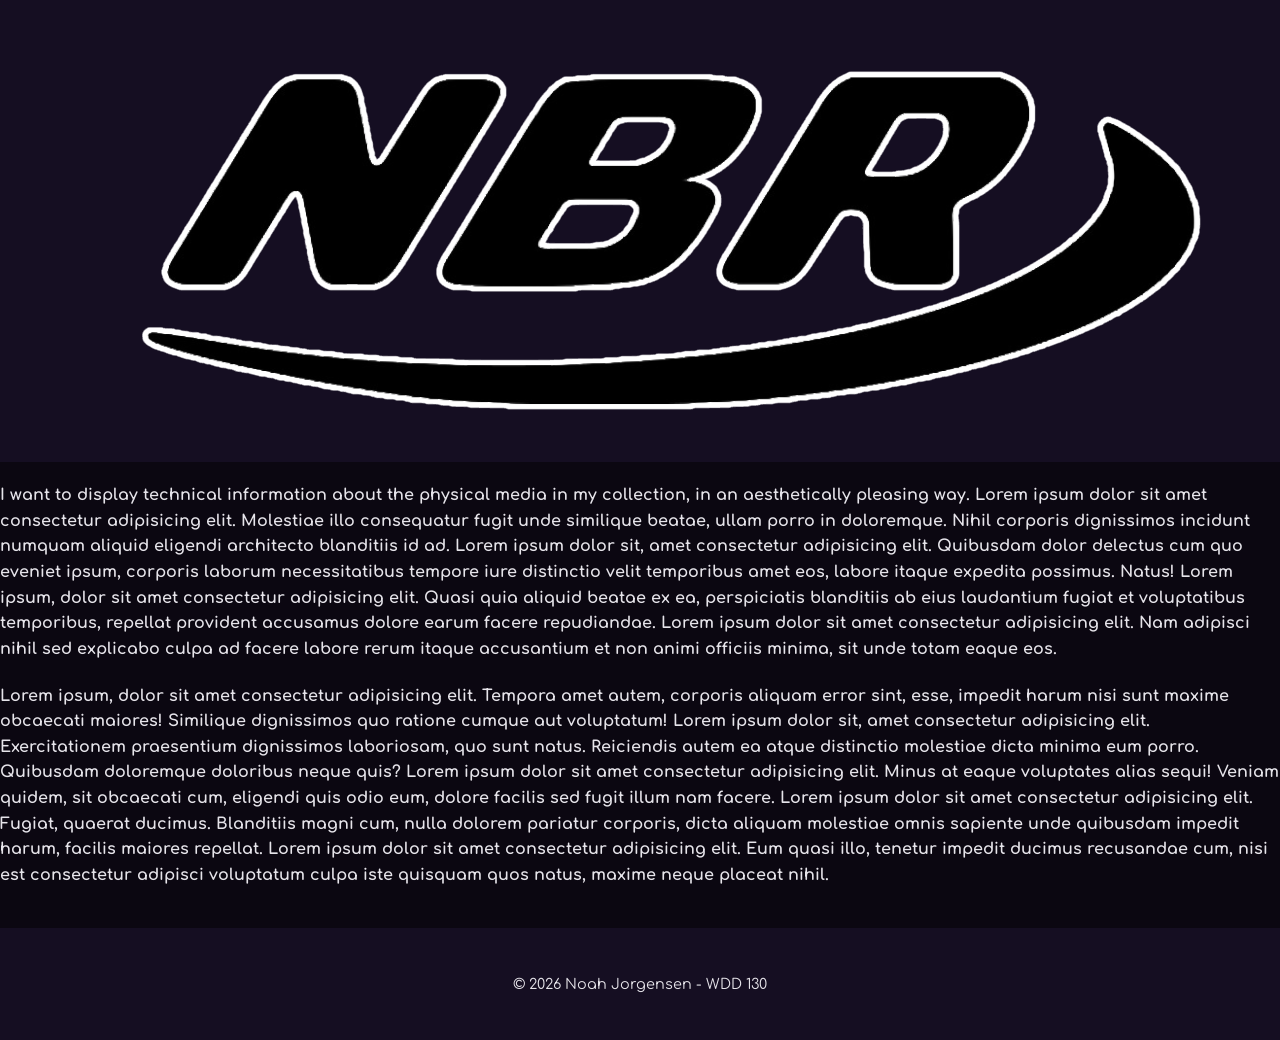
<file: about.html>
<!DOCTYPE html>
<html lang="en">
<head>
    <meta charset="UTF-8">
    <meta name="viewport" content="width=device-width, initial-scale=1.0">
    <link rel="stylesheet" href="styles/page1.css">
    <title>About</title>
</head>
<body>
    <header>
        <img src="images/nbrlogo.png" alt="Logo">
        <nav>
            <a href="index.html">Home</a>
            <a href="collection.html">Collection</a>
            <a href="about.html">About</a>
        </nav>
    </header>
    <div id="">
        <h4>I want to display technical information about the physical media in my collection, in an aesthetically pleasing way. Lorem ipsum dolor sit amet consectetur adipisicing elit. Molestiae illo consequatur fugit unde similique beatae, ullam porro in doloremque. Nihil corporis dignissimos incidunt numquam aliquid eligendi architecto blanditiis id ad. Lorem ipsum dolor sit, amet consectetur adipisicing elit. Quibusdam dolor delectus cum quo eveniet ipsum, corporis laborum necessitatibus tempore iure distinctio velit temporibus amet eos, labore itaque expedita possimus. Natus! Lorem ipsum, dolor sit amet consectetur adipisicing elit. Quasi quia aliquid beatae ex ea, perspiciatis blanditiis ab eius laudantium fugiat et voluptatibus temporibus, repellat provident accusamus dolore earum facere repudiandae. Lorem ipsum dolor sit amet consectetur adipisicing elit. Nam adipisci nihil sed explicabo culpa ad facere labore rerum itaque accusantium et non animi officiis minima, sit unde totam eaque eos.</h4>
        <h4>Lorem ipsum, dolor sit amet consectetur adipisicing elit. Tempora amet autem, corporis aliquam error sint, esse, impedit harum nisi sunt maxime obcaecati maiores! Similique dignissimos quo ratione cumque aut voluptatum! Lorem ipsum dolor sit, amet consectetur adipisicing elit. Exercitationem praesentium dignissimos laboriosam, quo sunt natus. Reiciendis autem ea atque distinctio molestiae dicta minima eum porro. Quibusdam doloremque doloribus neque quis? Lorem ipsum dolor sit amet consectetur adipisicing elit. Minus at eaque voluptates alias sequi! Veniam quidem, sit obcaecati cum, eligendi quis odio eum, dolore facilis sed fugit illum nam facere. Lorem ipsum dolor sit amet consectetur adipisicing elit. Fugiat, quaerat ducimus. Blanditiis magni cum, nulla dolorem pariatur corporis, dicta aliquam molestiae omnis sapiente unde quibusdam impedit harum, facilis maiores repellat. Lorem ipsum dolor sit amet consectetur adipisicing elit. Eum quasi illo, tenetur impedit ducimus recusandae cum, nisi est consectetur adipisci voluptatum culpa iste quisquam quos natus, maxime neque placeat nihil.</h4>
    </div>
    <footer>
        <p>&copy; 2026 Noah Jorgensen - WDD 130</p>
    </footer>
</body>
</html>
</file>
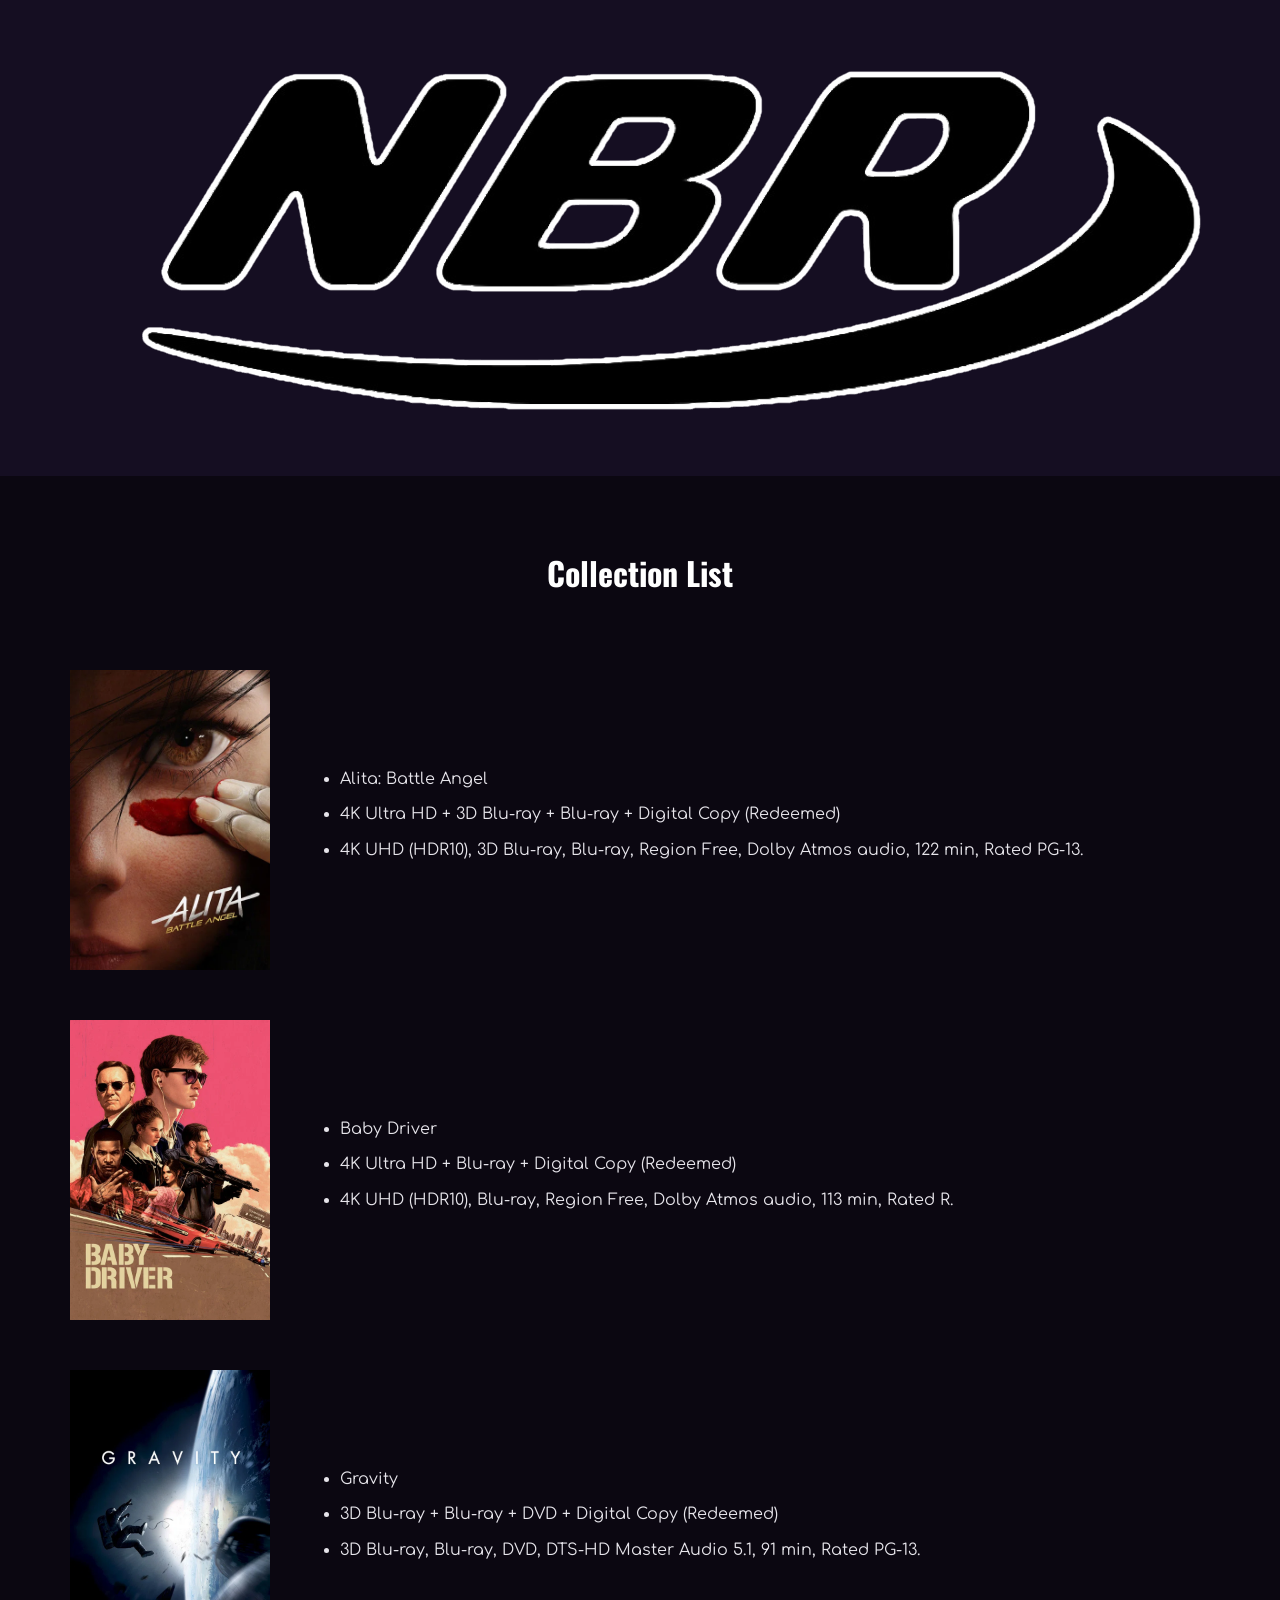
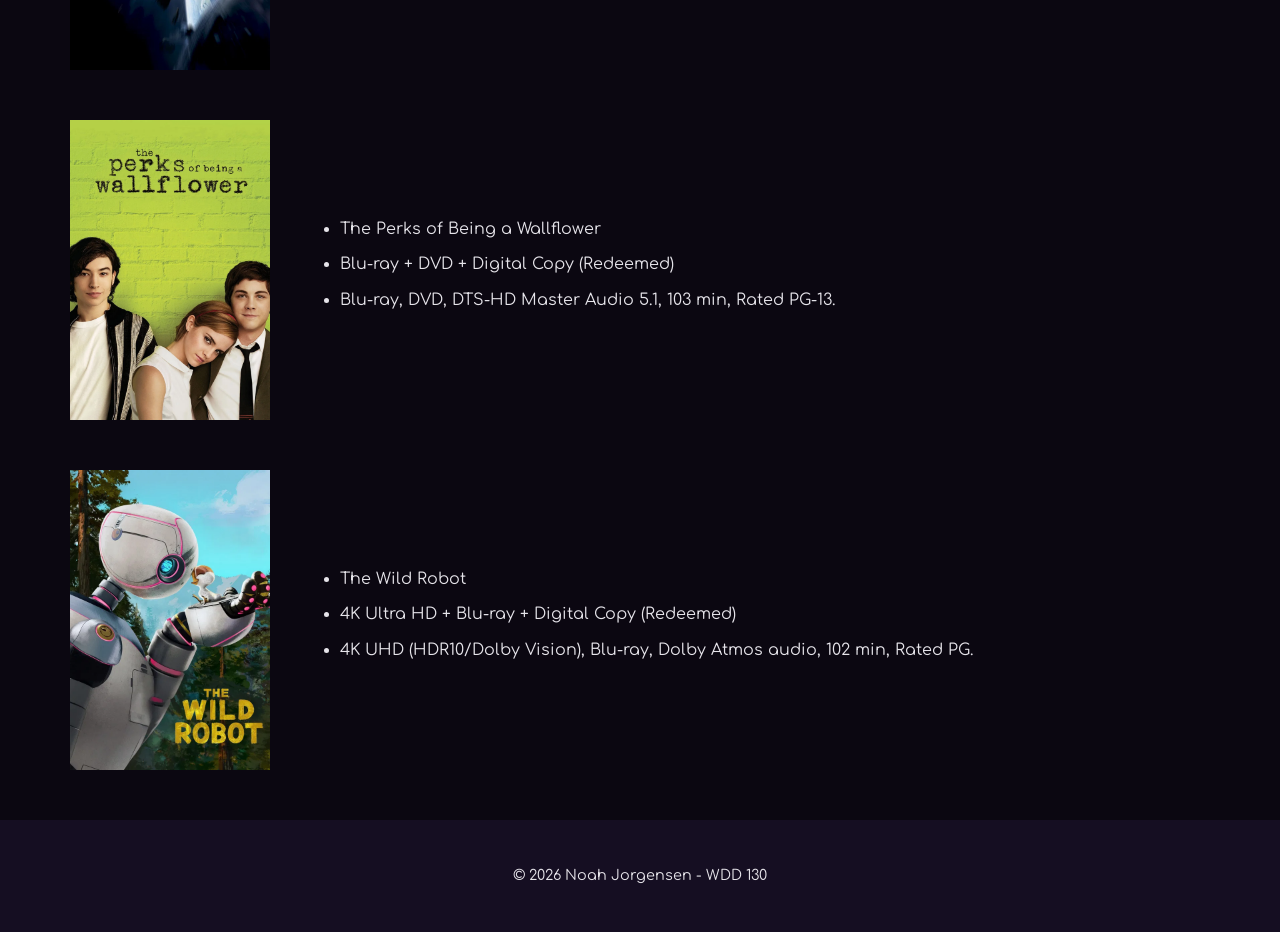
<file: collection.html>
<!DOCTYPE html>
<html lang="en">
    <head>
        <meta charset="UTF-8">
        <meta name="viewport" content="width=device-width, initial-scale=1.0">
        <link rel="stylesheet" href="styles/page1.css">
        <title>Collection</title>
    </head>
    <body>
        <header>
            <div class="logo">
                <img src="images/nbrlogo.png" alt="Logo">
            </div>
            <nav>
                <a href="index.html">Home</a>
                <a href="collection.html">Collection</a>
                <a href="about.html">About</a>
            </nav>
        </header>

        <main>
            <h1>Collection List</h1>
            <section class="collection">
                <img src="images/alita.jpg" alt="alita">
                <ul class="collection-info">
                <li>Alita: Battle Angel</li>
                <li>4K Ultra HD + 3D Blu-ray + Blu-ray + Digital Copy (Redeemed)</li>
                <li>4K UHD (HDR10), 3D Blu-ray, Blu-ray, Region Free, Dolby Atmos audio, 122 min, Rated PG-13.</li>      
                </ul>  
            </section>
            <section class="collection">
                <img src="images/baby_driver.jpg" alt="baby_driver">
                <ul class="collection-info">
                <li>Baby Driver</li>
                <li>4K Ultra HD + Blu-ray + Digital Copy (Redeemed)</li>
                <li>4K UHD (HDR10), Blu-ray, Region Free, Dolby Atmos audio, 113 min, Rated R.</li>        
                </ul>
            </section>
            <section class="collection">
                <img src="images/gravity.jpg" alt="gravity">
                <ul class="collection-info">
                <li>Gravity</li>
                <li>3D Blu-ray + Blu-ray + DVD + Digital Copy (Redeemed)</li>
                <li>3D Blu-ray, Blu-ray, DVD, DTS-HD Master Audio 5.1, 91 min, Rated PG-13.</li>    
                </ul>    
            </section>
            <section class="collection">
                <img src="images/wallflower.jpg" alt="wallflower">
                <ul class="collection-info">
                <li>The Perks of Being a Wallflower</li>
                <li>Blu-ray + DVD + Digital Copy (Redeemed)</li>
                <li>Blu-ray, DVD, DTS-HD Master Audio 5.1, 103 min, Rated PG-13.</li>  
                </ul>      
            </section>
            <section class="collection">
                <img src="images/robot.jpg" alt="robot">
                <ul class="collection-info">
                <li>The Wild Robot</li>
                <li>4K Ultra HD + Blu-ray + Digital Copy (Redeemed)</li>
                <li>4K UHD (HDR10/Dolby Vision), Blu-ray, Dolby Atmos audio, 102 min, Rated PG.</li>   
                </ul>     
            </section>
        </main>

        <footer>
        <p>&copy; 2026 Noah Jorgensen - WDD 130</p>
        </footer>
    </body>
</html>
</file>
<file: styles/page1.css>
@import url('https://fonts.googleapis.com/css2?family=Comfortaa:wght@300..700&family=Oswald:wght@200..700&display=swap');

/* --- Color Palette from Site Plan --- */
:root {
    --bg-primary: #0B0711;
    --text-secondary: #E6E4EA;
    --accent-purple: #7B2CBF;
    --text-white: #FFFFFF;
}

/* --- General Styles --- */
body {
    background-color: var(--bg-primary);
    color: var(--text-secondary);
    font-family: 'Comfortaa', cursive; /* Paragraph font */
    margin: 0;
    padding: 0;
    line-height: 1.6;
}

h1, h2, h3, .logo {
    font-family: 'Oswald', sans-serif; /* Heading font */
    color: var(--text-white);
}

/* --- Header and Navigation --- */
header {
    display: flex;
    justify-content: space-between;
    align-items: center;
    padding: 20px 50px;
    background-color: #150E22; /* Slightly lighter background to create contrast */
}

.logo {
    font-size: 2.5em;
    font-weight: bold;
    color: var(--text-white);
}

nav a {
    color: var(--text-secondary);
    text-decoration: none;
    margin-left: 30px;
    font-size: 1.1em;
    transition: color 0.3s ease;
}

nav a:hover {
    color: var(--accent-purple);
}

/* --- Hero Section --- */
.hero {
    text-align: center;
    padding: 100px 20px;
}

.hero h1 {
    font-size: 4em;
    margin-bottom: 10px;
}

/* --- Buttons --- */
.button {
    display: inline-block;
    background-color: var(--accent-purple);
    color: var(--text-white);
    padding: 15px 40px;
    text-decoration: none;
    font-size: 1.2em;
    border-radius: 5px;
    margin-top: 20px;
    font-family: 'Oswald', sans-serif;
    transition: background-color 0.3s ease;
}

.button:hover {
    background-color: #5d2192; /* Darker purple on hover */
}

h1 {
    text-align: center;
    padding: 50px 0;
}

.collection {
    display: flex;
    align-items: center;
    gap: 70px;
    margin-bottom: 50px;
}

.collection img {
    width: 200px;
    flex-shrink: 0;
    margin-left: 70px;
    transition: transform 0.3s ease;
}

.collection img:hover {
    transform: scale(1.05);
}

.collection-info {
    margin: 0;
    padding: 0;
}

.collection-info li {
    margin-bottom: 10px;
}

footer {
    text-align: center;
    padding: 30px;
    background-color: #150E22;
    margin-top: 40px;
    font-size: 0.9em;
}
</file>
